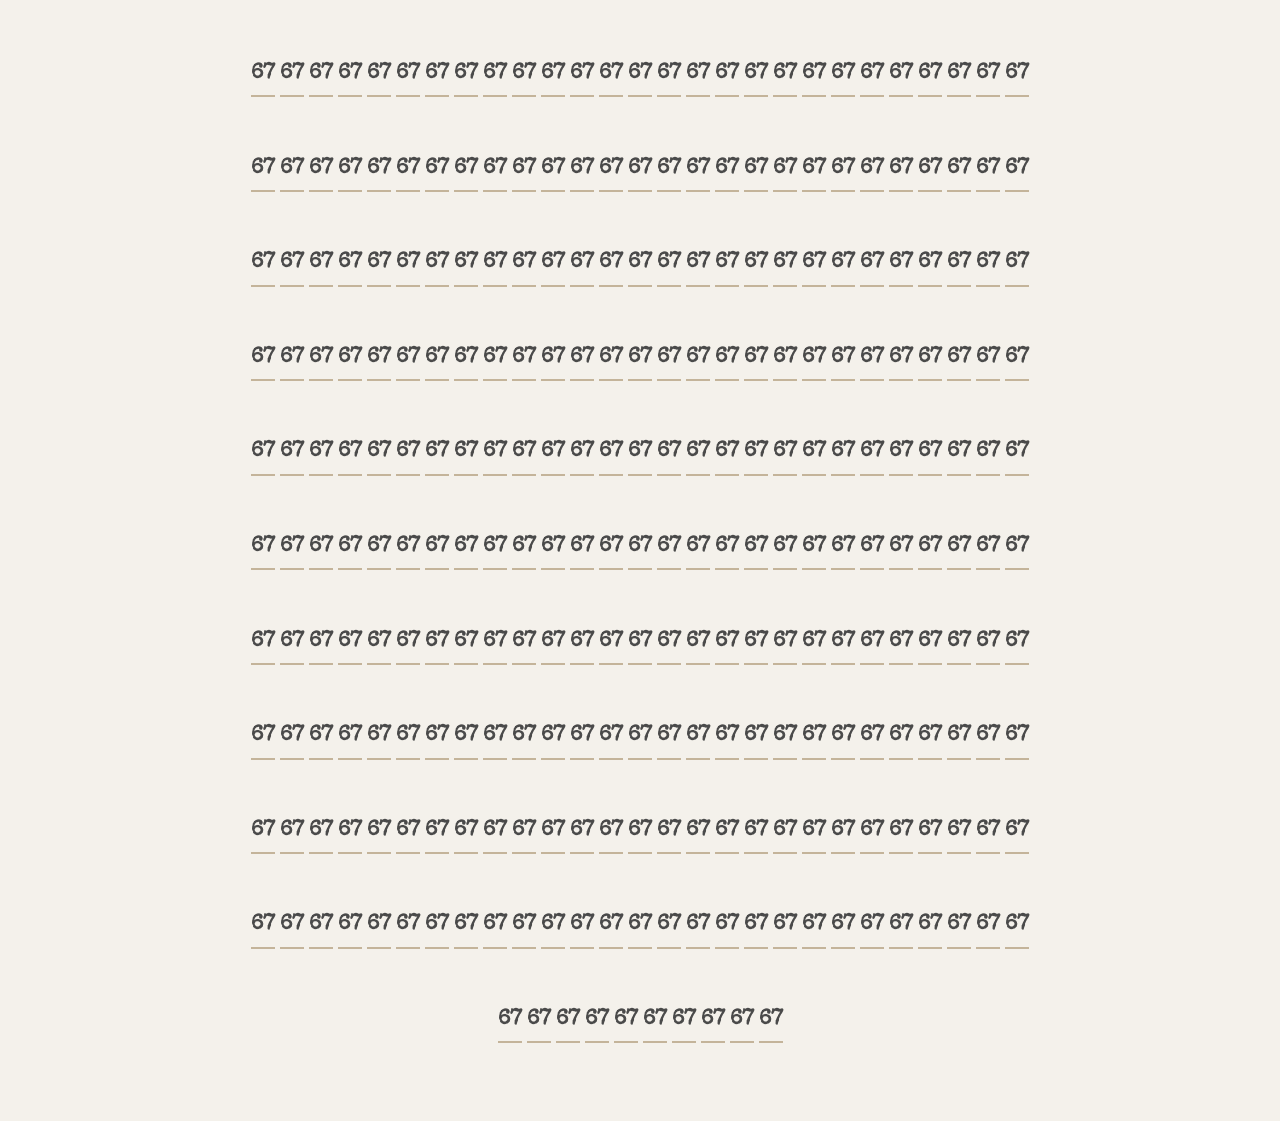
<file: 67.html>
<!DOCTYPE html>
<html lang="en">
<head>
    <meta charset="UTF-8">
    <title>67</title>
    <link rel="preconnect" href="https://fonts.googleapis.com">
    <link rel="preconnect" href="https://fonts.gstatic.com" crossorigin>
    <link href="https://fonts.googleapis.com/css2?family=Creepster&display=swap" rel="stylesheet">
    <link rel="stylesheet" href="styles.css">
</head>

<body>
    <main>
        <h2>67</h2>
        <h2>67</h2>
        <h2>67</h2>
        <h2>67</h2>
        <h2>67</h2>
        <h2>67</h2>
        <h2>67</h2>
        <h2>67</h2>
        <h2>67</h2>
        <h2>67</h2>
        <h2>67</h2>
        <h2>67</h2>
        <h2>67</h2>
        <h2>67</h2>
        <h2>67</h2>
        <h2>67</h2>
        <h2>67</h2>
        <h2>67</h2>
        <h2>67</h2>
        <h2>67</h2>
        <h2>67</h2>
        <h2>67</h2>
        <h2>67</h2>
        <h2>67</h2>
        <h2>67</h2>
        <h2>67</h2>
        <h2>67</h2>
        <h2>67</h2>
        <h2>67</h2>
        <h2>67</h2>
        <h2>67</h2>
        <h2>67</h2>
        <h2>67</h2>
        <h2>67</h2>
        <h2>67</h2>
        <h2>67</h2>
        <h2>67</h2>
        <h2>67</h2>
        <h2>67</h2>
        <h2>67</h2>
        <h2>67</h2>
        <h2>67</h2>
        <h2>67</h2>
        <h2>67</h2>
        <h2>67</h2>
        <h2>67</h2>
        <h2>67</h2>
        <h2>67</h2>
        <h2>67</h2>
        <h2>67</h2>
        <h2>67</h2>
        <h2>67</h2>
        <h2>67</h2>
        <h2>67</h2>
        <h2>67</h2>
        <h2>67</h2>
        <h2>67</h2>
        <h2>67</h2>
        <h2>67</h2>
        <h2>67</h2>
        <h2>67</h2>
        <h2>67</h2>
        <h2>67</h2>
        <h2>67</h2>
        <h2>67</h2>
        <h2>67</h2>
        <h2>67</h2>
        <h2>67</h2>
        <h2>67</h2>
        <h2>67</h2>
        <h2>67</h2>
        <h2>67</h2>
        <h2>67</h2>
        <h2>67</h2>
        <h2>67</h2>
        <h2>67</h2>
        <h2>67</h2>
        <h2>67</h2>
        <h2>67</h2>
        <h2>67</h2>
        <h2>67</h2>
        <h2>67</h2>
        <h2>67</h2>
        <h2>67</h2>
        <h2>67</h2>
        <h2>67</h2>
        <h2>67</h2>
        <h2>67</h2>
        <h2>67</h2>
        <h2>67</h2>
        <h2>67</h2>
        <h2>67</h2>
        <h2>67</h2>
        <h2>67</h2>
        <h2>67</h2>
        <h2>67</h2>
        <h2>67</h2>
        <h2>67</h2>
        <h2>67</h2>
        <h2>67</h2>
        <h2>67</h2>
        <h2>67</h2>
        <h2>67</h2>
        <h2>67</h2>
        <h2>67</h2>
        <h2>67</h2>
        <h2>67</h2>
        <h2>67</h2>
        <h2>67</h2>
        <h2>67</h2>
        <h2>67</h2>
        <h2>67</h2>
        <h2>67</h2>
        <h2>67</h2>
        <h2>67</h2>
        <h2>67</h2>
        <h2>67</h2>
        <h2>67</h2>
        <h2>67</h2>
        <h2>67</h2>
        <h2>67</h2>
        <h2>67</h2>
        <h2>67</h2>
        <h2>67</h2>
        <h2>67</h2>
        <h2>67</h2>
        <h2>67</h2>
        <h2>67</h2>
        <h2>67</h2>
        <h2>67</h2>
        <h2>67</h2>
        <h2>67</h2>
        <h2>67</h2>
        <h2>67</h2>
        <h2>67</h2>
        <h2>67</h2>
        <h2>67</h2>
        <h2>67</h2>
        <h2>67</h2>
        <h2>67</h2>
        <h2>67</h2>
        <h2>67</h2>
        <h2>67</h2>
        <h2>67</h2>
        <h2>67</h2>
        <h2>67</h2>
        <h2>67</h2>
        <h2>67</h2>
        <h2>67</h2>
        <h2>67</h2>
        <h2>67</h2>
        <h2>67</h2>
        <h2>67</h2>
        <h2>67</h2>
        <h2>67</h2>
        <h2>67</h2>
        <h2>67</h2>
        <h2>67</h2>
        <h2>67</h2>
        <h2>67</h2>
        <h2>67</h2>
        <h2>67</h2>
        <h2>67</h2>
        <h2>67</h2>
        <h2>67</h2>
        <h2>67</h2>
        <h2>67</h2>
        <h2>67</h2>
        <h2>67</h2>
        <h2>67</h2>
        <h2>67</h2>
        <h2>67</h2>
        <h2>67</h2>
        <h2>67</h2>
        <h2>67</h2>
        <h2>67</h2>
        <h2>67</h2>
        <h2>67</h2>
        <h2>67</h2>
        <h2>67</h2>
        <h2>67</h2>
        <h2>67</h2>
        <h2>67</h2>
        <h2>67</h2>
        <h2>67</h2>
        <h2>67</h2>
        <h2>67</h2>
        <h2>67</h2>
        <h2>67</h2>
        <h2>67</h2>
        <h2>67</h2>
        <h2>67</h2>
        <h2>67</h2>
        <h2>67</h2>
        <h2>67</h2>
        <h2>67</h2>
        <h2>67</h2>
        <h2>67</h2>
        <h2>67</h2>
        <h2>67</h2>
        <h2>67</h2>
        <h2>67</h2>
        <h2>67</h2>
        <h2>67</h2>
        <h2>67</h2>
        <h2>67</h2>
        <h2>67</h2>
        <h2>67</h2>
        <h2>67</h2>
        <h2>67</h2>
        <h2>67</h2>
        <h2>67</h2>
        <h2>67</h2>
        <h2>67</h2>
        <h2>67</h2>
        <h2>67</h2>
        <h2>67</h2>
        <h2>67</h2>
        <h2>67</h2>
        <h2>67</h2>
        <h2>67</h2>
        <h2>67</h2>
        <h2>67</h2>
        <h2>67</h2>
        <h2>67</h2>
        <h2>67</h2>
        <h2>67</h2>
        <h2>67</h2>
        <h2>67</h2>
        <h2>67</h2>
        <h2>67</h2>
        <h2>67</h2>
        <h2>67</h2>
        <h2>67</h2>
        <h2>67</h2>
        <h2>67</h2>
        <h2>67</h2>
        <h2>67</h2>
        <h2>67</h2>
        <h2>67</h2>
        <h2>67</h2>
        <h2>67</h2>
        <h2>67</h2>
        <h2>67</h2>
        <h2>67</h2>
        <h2>67</h2>
        <h2>67</h2>
        <h2>67</h2>
        <h2>67</h2>
        <h2>67</h2>
        <h2>67</h2>
        <h2>67</h2>
        <h2>67</h2>
        <h2>67</h2>
        <h2>67</h2>
        <h2>67</h2>
        <h2>67</h2>
        <h2>67</h2>
        <h2>67</h2>
        <h2>67</h2>
        <h2>67</h2>
        <h2>67</h2>
        <h2>67</h2>
        <h2>67</h2>
        <h2>67</h2>
        <h2>67</h2>
        <h2>67</h2>
        <h2>67</h2>
        <h2>67</h2>
        <h2>67</h2>
        <h2>67</h2>
        <h2>67</h2>
        <h2>67</h2>
        <h2>67</h2>
        <h2>67</h2>
        <h2>67</h2>
        <h2>67</h2>
        <h2>67</h2>
        <h2>67</h2>
        <h2>67</h2>
    </main>
</body>
</html>
</file>
<file: styles.css>
@import url('https://fonts.googleapis.com/css2?family=Special+Elite&family=Libre+Baskerville:ital,wght@0,400;0,700;1,400&display=swap');

body {
    text-align: center;
    background-color: #f4f1eb;
    color: #2b2b2b;
    font-family: 'Libre Baskerville', Georgia, serif;
    margin: 0;
    padding: 0;
    line-height: 1.7;
}

main {
    max-width: 800px;
    margin: 0 auto;
    padding: 20px 20px 60px;
}

pre {
    font-family: 'Special Elite', 'Courier New', monospace;
    font-size: 0.45rem;
    color: #5a3e2b;
    background: #ece6d9;
    border: 2px dashed #c4b49a;
    display: inline-block;
    padding: 16px 24px;
    margin: 20px auto;
    transform: rotate(-0.8deg);
}

h1 {
    font-family: 'Special Elite', monospace;
    font-size: 2rem;
    color: #8b0000;
    margin-top: 30px;
    letter-spacing: 1px;
    transform: rotate(0.5deg);
}

h2 {
    font-family: 'Special Elite', monospace;
    font-size: 1.3rem;
    color: #4a4a4a;
    border-bottom: 2px solid #c4b49a;
    display: inline-block;
    padding-bottom: 4px;
    margin-top: 36px;
}

p {
    font-size: 0.95rem;
    max-width: 600px;
    margin-left: auto;
    margin-right: auto;
}

ul {
    text-align: left;
    max-width: 620px;
    margin: 16px auto;
    padding-left: 24px;
}

li {
    margin-bottom: 10px;
    font-size: 0.93rem;
}

button {
    background: #8b0000;
    color: #f4f1eb;
    border: 2px solid #5c0000;
    padding: 10px 22px;
    font-family: 'Special Elite', monospace;
    font-size: 0.95rem;
    cursor: pointer;
    margin: 8px;
    transition: background 0.2s;
}

button:hover {
    background: #5c0000;
}

hr {
    border: none;
    border-top: 1px solid #c4b49a;
    max-width: 500px;
    margin: 32px auto;
}

img {
    max-width: 160px;
    margin-top: 16px;
    opacity: 0.9;
}

footer,
.basement {
    box-sizing: border-box;
}

footer {
    margin-bottom: 0;

}

.basement{
    background: #474745;
    margin: 0;
    font-size: 0.75rem;
    color: #ff6b07;
}

.vault-word {
    font-family: 'Creepster', cursive;
    a {color: #ffacac;}
}

.mow {
    color: #f4f1eb;
    font-family: 'Times New Roman', Times, serif;
    background-color: transparent;
    margin: 0;
    padding: 0;
    border: none;
}
</file>
